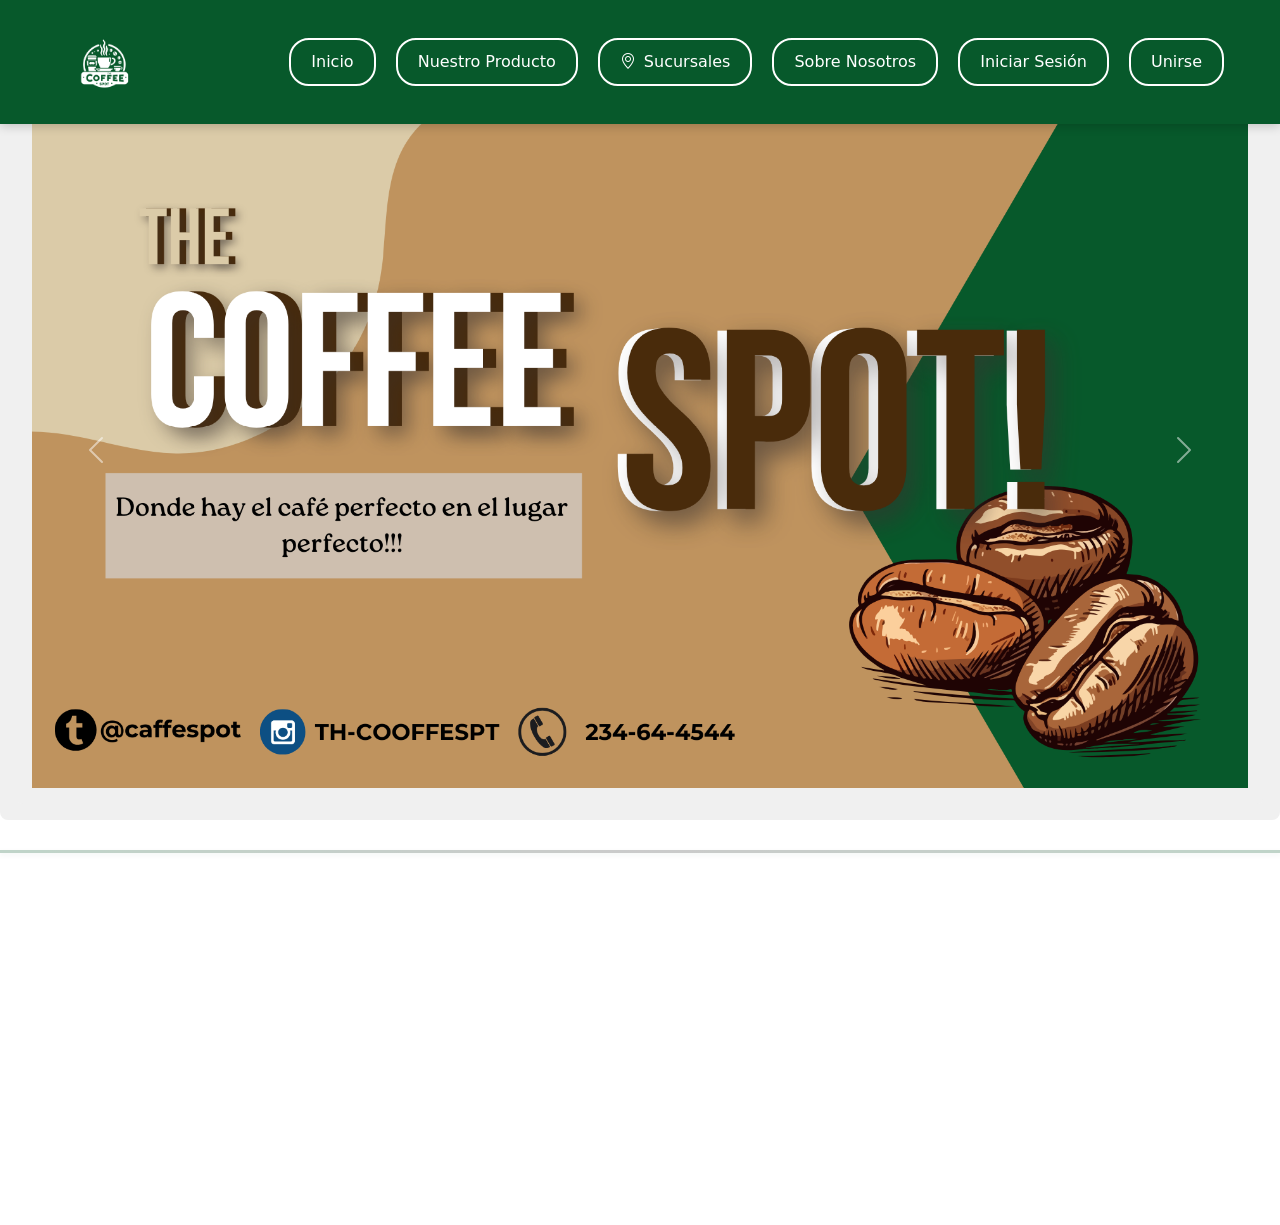
<file: index.html>
<!doctype html>
<html lang="es">
  <head>
    <meta charset="UTF-8" />
    <meta name="viewport" content="width=device-width, initial-scale=1.0" />
    <link rel="icon" type="image/png" href="IMG/LOGO OFICIAL.png" />
    <title>HOME | The Coffe SPOT!</title>
    <link rel="stylesheet" href="CSS/style.css" />
    <link
      rel="stylesheet"
      href="https://cdn.jsdelivr.net/npm/bootstrap-icons@1.11.3/font/bootstrap-icons.min.css"
    />
    <link
      href="https://cdn.jsdelivr.net/npm/bootstrap@5.3.3/dist/css/bootstrap.min.css"
      rel="stylesheet"
      integrity="sha384-QWTKZyjpPEjISv5WaRU9OFeRpok6YctnYmDr5pNlyT2bRjXh0JMhjY6hW+ALEwIH"
      crossorigin="anonymous"
    />
    <link
      rel="stylesheet"
      href="https://cdn.jsdelivr.net/npm/bootstrap-icons@1.11.3/font/bootstrap-icons.min.css"
    />
    <script
      src="https://cdn.jsdelivr.net/npm/bootstrap@5.3.3/dist/js/bootstrap.bundle.min.js"
      integrity="sha384-YvpcrYf0tY3lHB60NNkmXc5s9fDVZLESaAA55NDzOxhy9GkcIdslK1eN7N6jIeHz"
      crossorigin="anonymous"
    ></script>
  </head>
  <body>
    <header class="header">
      <div class="header-content">
        <div class="header-image">
          <img src="IMG/LOGO OFICIAL.png" alt="Imagen Header" />
        </div>
        <button class="nav-toggle" aria-label="Abrir menú">
          <i class="bi bi-list"></i>
        </button>
        <div class="nav-wrapper">
          <nav class="nav-menu">
            <a href="index.html">Inicio</a>
            <a href="productos.html">Nuestro Producto</a>
            <a href="sucursales.html"
              ><i class="bi bi-geo-alt"></i> Sucursales</a
            >
            <a href="nosotros.html">Sobre Nosotros</a>
            <a href="login.html">Iniciar Sesión</a>
            <a href="registro.html">Unirse</a>
          </nav>
        </div>
      </div>
    </header>
    <br />
    <br />
    <br />
    <section>
      <div class="grid-center">
        <div class="div-contenido">
          <div aling="flex-center">
            <div
              id="carouselExampleAutoplaying"
              class="carousel slide"
              data-bs-ride="carousel"
            >
              <div class="margin-center">
                <div class="div-contenido">
                  <div class="carousel-inner">
                    <div class="carousel-item active">
                      <img
                        src="IMG/1.png"
                        class="d-block mx-auto img-fluid"
                        alt="55"
                      />
                    </div>
                    <div class="carousel-item">
                      <img
                        src="IMG/2.png"
                        class="d-block mx-auto img-fluid"
                        alt="55"
                      />
                    </div>
                    <div class="carousel-item">
                      <img
                        src="IMG/3.png"
                        class="d-block mx-auto img-fluid"
                        alt="55"
                      />
                    </div>
                    <div class="carousel-item">
                      <img
                        src="IMG/4.png"
                        class="d-block mx-auto img-fluid"
                        alt="55"
                      />
                    </div>
                    <div class="carousel-item">
                      <img
                        src="IMG/5.png"
                        class="d-block mx-auto img-fluid"
                        alt="55"
                      />
                    </div>
                  </div>
                </div>
              </div>
            </div>

            <button
              class="carousel-control-prev"
              type="button"
              data-bs-target="#carouselExampleAutoplaying"
              data-bs-slide="prev"
            >
              <span
                class="carousel-control-prev-icon"
                aria-hidden="true"
              ></span>
              <span class="visually-hidden">Previous</span>
            </button>
            <button
              class="carousel-control-next"
              type="button"
              data-bs-target="#carouselExampleAutoplaying"
              data-bs-slide="next"
            >
              <span
                class="carousel-control-next-icon"
                aria-hidden="true"
              ></span>
              <span class="visually-hidden">Next</span>
            </button>
          </div>
        </div>
      </div>
    </section>

    <hr class="linea-final" />

    <footer class="footer">
      <div class="footer-content">
        <div class="footer-section">
          <h3>Contacto</h3>
          <p><i class="bi bi-geo-alt"></i> Dirección: Av. Principal #123</p>
          <p><i class="bi bi-telephone"></i> Teléfono: (01) 234-5678</p>
          <p><i class="bi bi-envelope"></i> Email: info@coffeespot.com</p>
        </div>

        <div class="footer-section">
          <h3>Enlaces Rápidos</h3>
          <ul>
            <li><a href="index.html">Inicio</a></li>
            <li><a href="productos.html">Productos</a></li>
            <li><a href="nosotros.html">Nosotros</a></li>
          </ul>
        </div>

        <div class="footer-section">
          <h3>Síguenos</h3>
          <div class="social-links">
            <a href="javascript:void(0)" aria-label="Facebook"
              ><i class="bi bi-facebook"></i
            ></a>
            <a href="javascript:void(0)" aria-label="Instagram"
              ><i class="bi bi-instagram"></i
            ></a>
            <a href="javascript:void(0)" aria-label="Twitter"
              ><i class="bi bi-twitter"></i
            ></a>
            <a href="javascript:void(0)" aria-label="WhatsApp"
              ><i class="bi bi-whatsapp"></i
            ></a>
          </div>
        </div>

        <div class="footer-section">
          <h3>Horario</h3>
          <p>Lunes a Viernes: 7:00 - 22:00</p>
          <p>Sábados: 8:00 - 23:00</p>
          <p>Domingos: 9:00 - 21:00</p>
        </div>
      </div>

      <hr class="footer-divider" />

      <div class="footer-bottom">
        <div class="footer-legal">
          <a href="#">Política de Privacidad</a>
          <a href="#">Términos y Condiciones</a>
          <a href="#">Política de Cookies</a>
        </div>
        <p class="copyright">
          © 2024 The Coffee SPOT. Todos los derechos reservados.
        </p>
      </div>
    </footer>
    <script src="js/main.js"></script>
  </body>
</html>
</file>
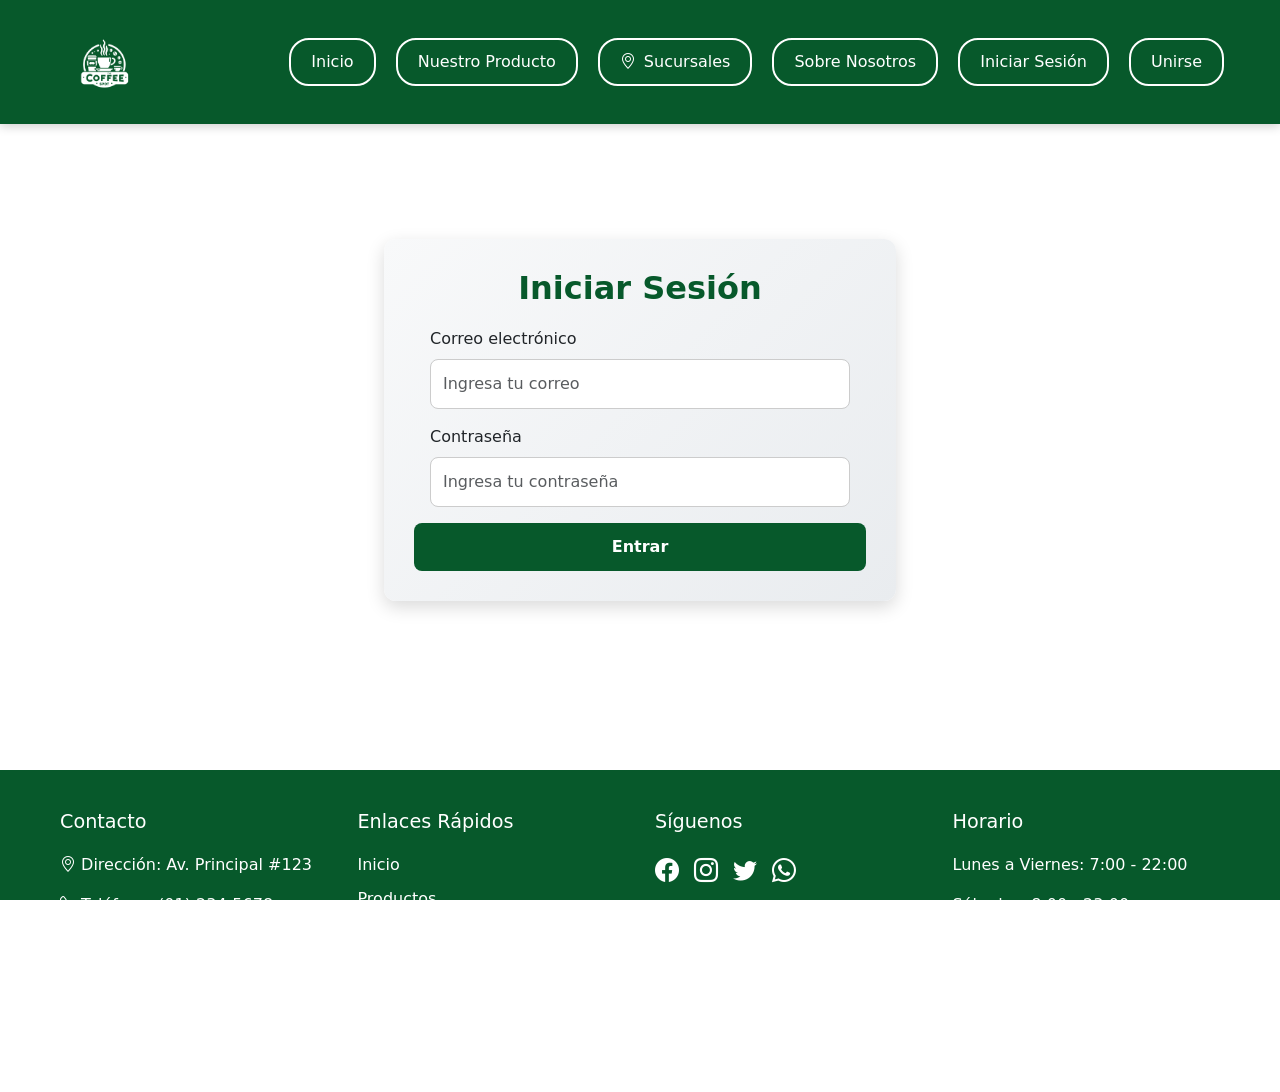
<file: login.html>
<!doctype html>
<html lang="es">
  <head>
    <meta charset="UTF-8" />
    <meta name="viewport" content="width=device-width, initial-scale=1.0" />
    <link rel="icon" type="image/png" href="IMG/LOGO OFICIAL.png" />
    <title>Sobre Nosotros | The Coffe SPOT!</title>
    <link rel="stylesheet" href="CSS/style.css" />
    <link rel="stylesheet" href="CSS/iniciarsesion.css" />
    <link
      href="https://cdn.jsdelivr.net/npm/bootstrap@5.3.0/dist/css/bootstrap.min.css"
      rel="stylesheet"
    />
    <link
      rel="stylesheet"
      href="https://cdn.jsdelivr.net/npm/bootstrap-icons@1.11.3/font/bootstrap-icons.min.css"
    />
    <link
      href="https://cdn.jsdelivr.net/npm/bootstrap@5.3.3/dist/css/bootstrap.min.css"
      rel="stylesheet"
      integrity="sha384-QWTKZyjpPEjISv5WaRU9OFeRpok6YctnYmDr5pNlyT2bRjXh0JMhjY6hW+ALEwIH"
      crossorigin="anonymous"
    />
    <link
      rel="stylesheet"
      href="https://cdn.jsdelivr.net/npm/bootstrap-icons@1.11.3/font/bootstrap-icons.min.css"
    />
    <script
      src="https://cdn.jsdelivr.net/npm/bootstrap@5.3.3/dist/js/bootstrap.bundle.min.js"
      integrity="sha384-YvpcrYf0tY3lHB60NNkmXc5s9fDVZLESaAA55NDzOxhy9GkcIdslK1eN7N6jIeHz"
      crossorigin="anonymous"
    ></script>
  </head>
  <body>
    <header class="header">
      <div class="header-content">
        <div class="header-image">
          <img src="IMG/LOGO OFICIAL.png" alt="Imagen Header" />
        </div>
        <button class="nav-toggle" aria-label="Abrir menú">
          <i class="bi bi-list"></i>
        </button>
        <div class="nav-wrapper">
          <nav class="nav-menu">
            <a href="index.html">Inicio</a>
            <a href="productos.html">Nuestro Producto</a>
            <a href="sucursales.html"
              ><i class="bi bi-geo-alt"></i> Sucursales</a
            >
            <a href="nosotros.html">Sobre Nosotros</a>
            <a href="login.html">Iniciar Sesión</a>
            <a href="registro.html">Unirse</a>
          </nav>
        </div>
      </div>
    </header>
    <div class="main-container">
      <form class="formulario">
        <h2>Iniciar Sesión</h2>
        <div class="m-3">
          <label for="email" class="form-label">Correo electrónico</label>
          <input
            type="email"
            class="form-control"
            id="email"
            placeholder="Ingresa tu correo"
          />
        </div>
        <div class="m-3">
          <label for="password" class="form-label">Contraseña</label>
          <input
            type="password"
            class="form-control"
            id="password"
            placeholder="Ingresa tu contraseña"
          />
        </div>
        <button type="submit" class="btn">Entrar</button>
      </form>
    </div>
    <footer class="footer">
      <div class="footer-content">
        <div class="footer-section">
          <h3>Contacto</h3>
          <p><i class="bi bi-geo-alt"></i> Dirección: Av. Principal #123</p>
          <p><i class="bi bi-telephone"></i> Teléfono: (01) 234-5678</p>
          <p><i class="bi bi-envelope"></i> Email: info@coffeespot.com</p>
        </div>

        <div class="footer-section">
          <h3>Enlaces Rápidos</h3>
          <ul>
            <li><a href="index.html">Inicio</a></li>
            <li><a href="productos.html">Productos</a></li>
            <li><a href="nosotros.html">Nosotros</a></li>
          </ul>
        </div>

        <div class="footer-section">
          <h3>Síguenos</h3>
          <div class="social-links">
            <a href="javascript:void(0)" aria-label="Facebook"
              ><i class="bi bi-facebook"></i
            ></a>
            <a href="javascript:void(0)" aria-label="Instagram"
              ><i class="bi bi-instagram"></i
            ></a>
            <a href="javascript:void(0)" aria-label="Twitter"
              ><i class="bi bi-twitter"></i
            ></a>
            <a href="javascript:void(0)" aria-label="WhatsApp"
              ><i class="bi bi-whatsapp"></i
            ></a>
          </div>
        </div>

        <div class="footer-section">
          <h3>Horario</h3>
          <p>Lunes a Viernes: 7:00 - 22:00</p>
          <p>Sábados: 8:00 - 23:00</p>
          <p>Domingos: 9:00 - 21:00</p>
        </div>
      </div>

      <hr class="footer-divider" />

      <div class="footer-bottom">
        <div class="footer-legal">
          <a href="#">Política de Privacidad</a>
          <a href="#">Términos y Condiciones</a>
          <a href="#">Política de Cookies</a>
        </div>
        <p class="copyright">
          © 2024 The Coffee SPOT. Todos los derechos reservados.
        </p>
      </div>
    </footer>
    <script src="js/main.js"></script>
  </body>
</html>
</file>
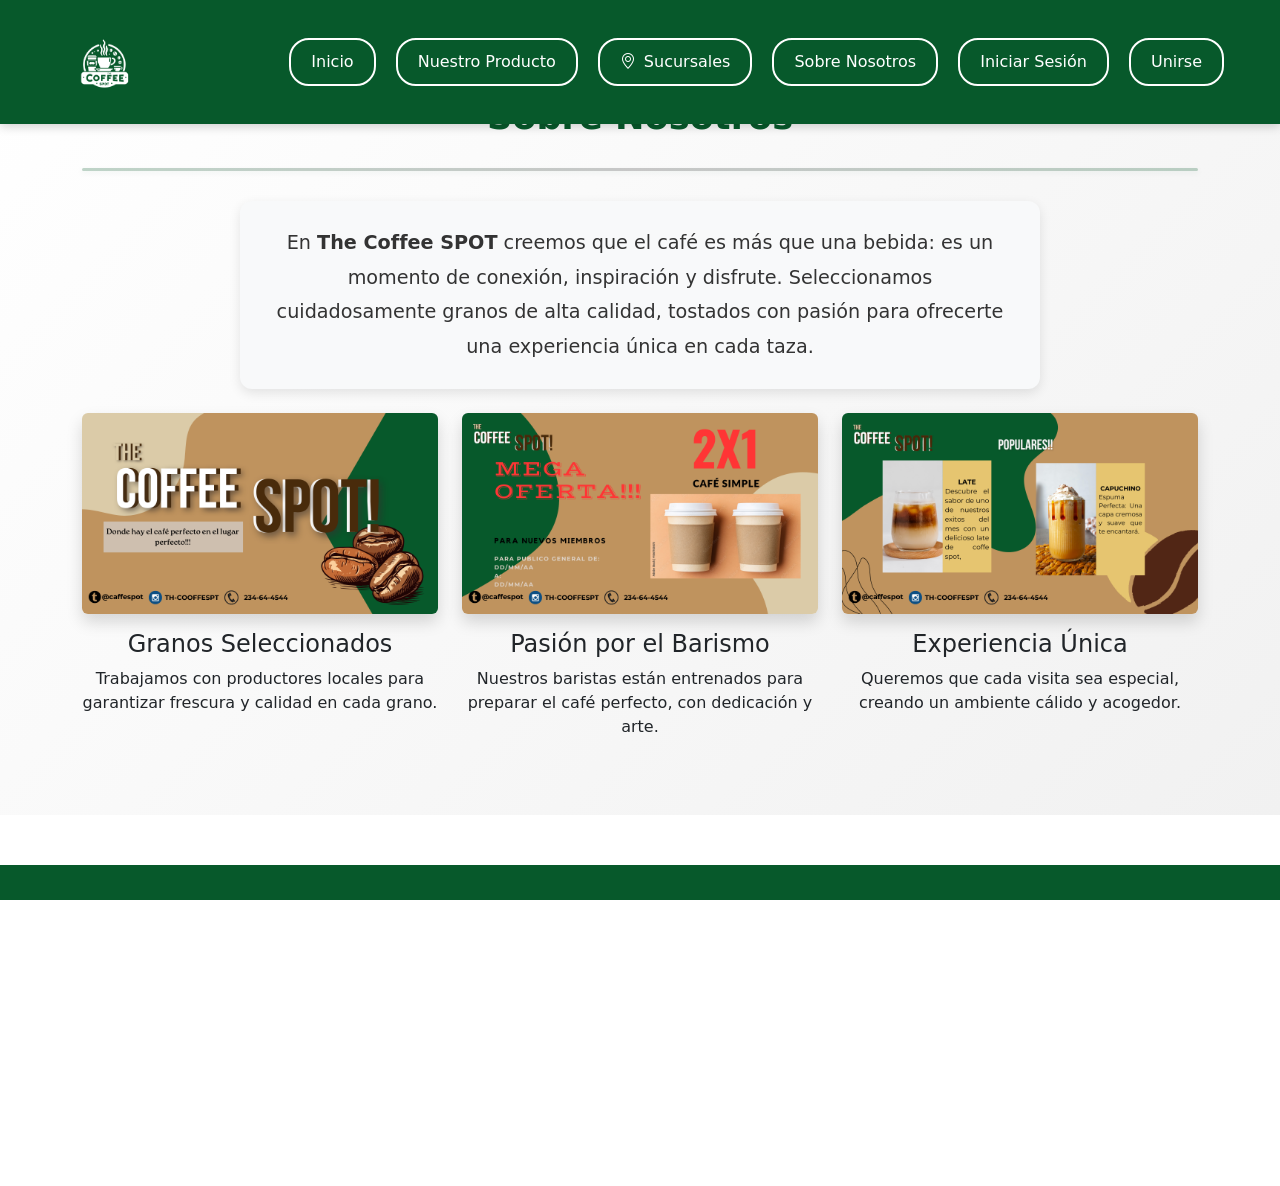
<file: nosotros.html>
<!doctype html>
<html lang="es">
  <head>
    <meta charset="UTF-8" />
    <meta name="viewport" content="width=device-width, initial-scale=1.0" />
    <link rel="icon" type="image/png" href="IMG/LOGO OFICIAL.png" />
    <title>Sobre Nosotros | The Coffe SPOT!</title>
    <link rel="stylesheet" href="CSS/nosotros.css" />
    <link
      href="https://cdn.jsdelivr.net/npm/bootstrap@5.3.3/dist/css/bootstrap.min.css"
      rel="stylesheet"
    />
    <link rel="stylesheet" href="CSS/style.css" />
    <link
      rel="stylesheet"
      href="https://cdn.jsdelivr.net/npm/bootstrap-icons@1.11.3/font/bootstrap-icons.min.css"
    />
    <link
      href="https://cdn.jsdelivr.net/npm/bootstrap@5.3.3/dist/css/bootstrap.min.css"
      rel="stylesheet"
      integrity="sha384-QWTKZyjpPEjISv5WaRU9OFeRpok6YctnYmDr5pNlyT2bRjXh0JMhjY6hW+ALEwIH"
      crossorigin="anonymous"
    />
    <link
      rel="stylesheet"
      href="https://cdn.jsdelivr.net/npm/bootstrap-icons@1.11.3/font/bootstrap-icons.min.css"
    />
    <script
      src="https://cdn.jsdelivr.net/npm/bootstrap@5.3.3/dist/js/bootstrap.bundle.min.js"
      integrity="sha384-YvpcrYf0tY3lHB60NNkmXc5s9fDVZLESaAA55NDzOxhy9GkcIdslK1eN7N6jIeHz"
      crossorigin="anonymous"
    ></script>
  </head>
  <body>
    <header class="header">
      <div class="header-content">
        <div class="header-image">
          <img src="IMG/LOGO OFICIAL.png" alt="Imagen Header" />
        </div>
        <button class="nav-toggle" aria-label="Abrir menú">
          <i class="bi bi-list"></i>
        </button>
        <div class="nav-wrapper">
          <nav class="nav-menu">
            <a href="index.html">Inicio</a>
            <a href="productos.html">Nuestro Producto</a>
            <a href="sucursales.html"
              ><i class="bi bi-geo-alt"></i> Sucursales</a
            >
            <a href="nosotros.html">Sobre Nosotros</a>
            <a href="login.html">Iniciar Sesión</a>
            <a href="registro.html">Unirse</a>
          </nav>
        </div>
      </div>
    </header>

    <section id="nosotros" class="nosotros-section pt-5 mt-5">
      <div class="container text-center">
        <h2 class="titulo-nosotros">Sobre Nosotros</h2>
        <hr class="linea-final" />

        <p class="texto-nosotros">
          En <strong>The Coffee SPOT</strong> creemos que el café es más que una
          bebida: es un momento de conexión, inspiración y disfrute.
          Seleccionamos cuidadosamente granos de alta calidad, tostados con
          pasión para ofrecerte una experiencia única en cada taza.
        </p>

        <div class="row mt-4">
          <div class="col-md-4">
            <img
              src="IMG/1.png"
              alt="Granos de café"
              class="img-fluid rounded shadow"
            />
            <h4 class="mt-3">Granos Seleccionados</h4>
            <p>
              Trabajamos con productores locales para garantizar frescura y
              calidad en cada grano.
            </p>
          </div>
          <div class="col-md-4">
            <img
              src="IMG/2.png"
              alt="Barista preparando café"
              class="img-fluid rounded shadow"
            />
            <h4 class="mt-3">Pasión por el Barismo</h4>
            <p>
              Nuestros baristas están entrenados para preparar el café perfecto,
              con dedicación y arte.
            </p>
          </div>
          <div class="col-md-4">
            <img
              src="IMG/3.png"
              alt="Clientes disfrutando café"
              class="img-fluid rounded shadow"
            />
            <h4 class="mt-3">Experiencia Única</h4>
            <p>
              Queremos que cada visita sea especial, creando un ambiente cálido
              y acogedor.
            </p>
          </div>
        </div>
      </div>
    </section>
    <footer class="footer">
      <div class="footer-content">
        <div class="footer-section">
          <h3>Contacto</h3>
          <p><i class="bi bi-geo-alt"></i> Dirección: Av. Principal #123</p>
          <p><i class="bi bi-telephone"></i> Teléfono: (01) 234-5678</p>
          <p><i class="bi bi-envelope"></i> Email: info@coffeespot.com</p>
        </div>

        <div class="footer-section">
          <h3>Enlaces Rápidos</h3>
          <ul>
            <li><a href="index.html">Inicio</a></li>
            <li><a href="productos.html">Productos</a></li>
            <li><a href="nosotros.html">Nosotros</a></li>
          </ul>
        </div>

        <div class="footer-section">
          <h3>Síguenos</h3>
          <div class="social-links">
            <a href="javascript:void(0)" aria-label="Facebook"
              ><i class="bi bi-facebook"></i
            ></a>
            <a href="javascript:void(0)" aria-label="Instagram"
              ><i class="bi bi-instagram"></i
            ></a>
            <a href="javascript:void(0)" aria-label="Twitter"
              ><i class="bi bi-twitter"></i
            ></a>
            <a href="javascript:void(0)" aria-label="WhatsApp"
              ><i class="bi bi-whatsapp"></i
            ></a>
          </div>
        </div>

        <div class="footer-section">
          <h3>Horario</h3>
          <p>Lunes a Viernes: 7:00 - 22:00</p>
          <p>Sábados: 8:00 - 23:00</p>
          <p>Domingos: 9:00 - 21:00</p>
        </div>
      </div>

      <hr class="footer-divider" />

      <div class="footer-bottom">
        <div class="footer-legal">
          <a href="#">Política de Privacidad</a>
          <a href="#">Términos y Condiciones</a>
          <a href="#">Política de Cookies</a>
        </div>
        <p class="copyright">
          © 2024 The Coffee SPOT. Todos los derechos reservados.
        </p>
      </div>
    </footer>
    <script src="js/main.js"></script>
  </body>
</html>
</file>
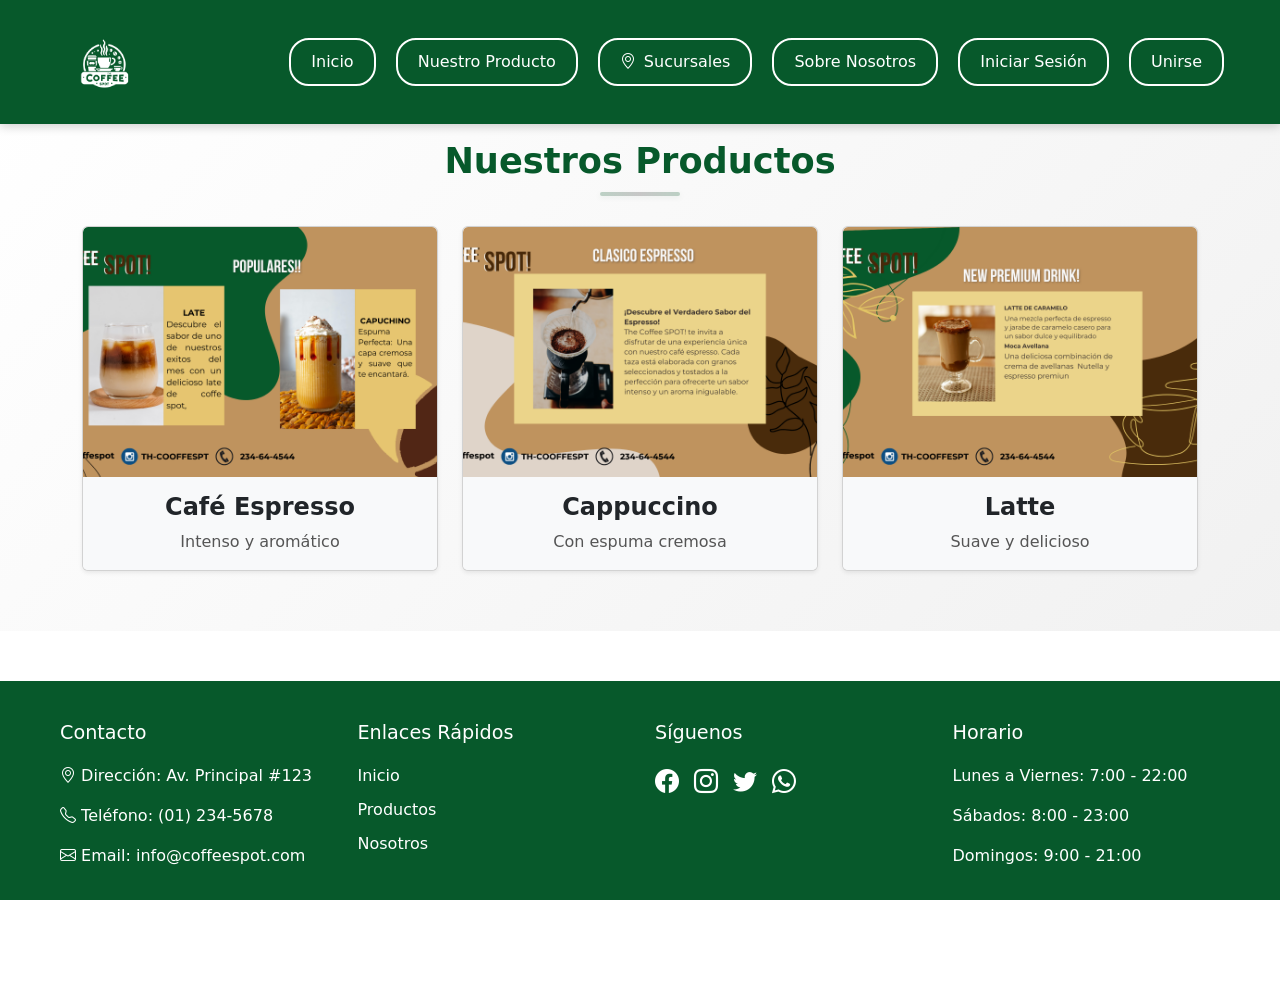
<file: productos.html>
<!doctype html>
<html lang="es">
  <head>
    <meta charset="UTF-8" />
    <meta name="viewport" content="width=device-width, initial-scale=1.0" />
    <link rel="icon" type="image/png" href="IMG/LOGO OFICIAL.png" />
    <title>Nuestros Productos | The Coffe SPOT!</title>
    <link rel="stylesheet" href="CSS/style.css" />
    <link rel="stylesheet" href="CSS/productos.css" />
    <link
      href="https://cdn.jsdelivr.net/npm/bootstrap@5.3.3/dist/css/bootstrap.min.css"
      rel="stylesheet"
    />
    <link
      rel="stylesheet"
      href="https://cdn.jsdelivr.net/npm/bootstrap-icons@1.11.3/font/bootstrap-icons.min.css"
    />
  </head>
  <body>
    <header class="header">
      <div class="header-content">
        <div class="header-image">
          <img src="IMG/LOGO OFICIAL.png" alt="Imagen Header" />
        </div>
        <button class="nav-toggle" aria-label="Abrir menú">
          <i class="bi bi-list"></i>
        </button>
        <div class="nav-wrapper">
          <nav class="nav-menu">
            <a href="index.html">Inicio</a>
            <a href="productos.html">Nuestro Producto</a>
            <a href="sucursales.html"
              ><i class="bi bi-geo-alt"></i> Sucursales</a
            >
            <a href="nosotros.html">Sobre Nosotros</a>
            <a href="login.html">Iniciar Sesión</a>
            <a href="registro.html">Unirse</a>
          </nav>
        </div>
      </div>
    </header>

    <section id="productos" class="productos-section">
      <div class="container text-center">
        <h2 class="titulo-productos">Nuestros Productos</h2>
        <hr class="linea-final" />

        <div class="row productos-grid">
          <div class="col-md-4">
            <div class="producto card shadow-sm">
              <img src="IMG/3.png" class="card-img-top" alt="Café Espresso" />
              <div class="card-body">
                <h4 class="card-title">Café Espresso</h4>
                <p class="card-text">Intenso y aromático</p>
              </div>
            </div>
          </div>

          <div class="col-md-4">
            <div class="producto card shadow-sm">
              <img src="IMG/4.png" class="card-img-top" alt="Cappuccino" />
              <div class="card-body">
                <h4 class="card-title">Cappuccino</h4>
                <p class="card-text">Con espuma cremosa</p>
              </div>
            </div>
          </div>

          <div class="col-md-4">
            <div class="producto card shadow-sm">
              <img src="IMG/5.png" class="card-img-top" alt="Latte" />
              <div class="card-body">
                <h4 class="card-title">Latte</h4>
                <p class="card-text">Suave y delicioso</p>
              </div>
            </div>
          </div>
        </div>
      </div>
    </section>
    <footer class="footer">
      <div class="footer-content">
        <div class="footer-section">
          <h3>Contacto</h3>
          <p><i class="bi bi-geo-alt"></i> Dirección: Av. Principal #123</p>
          <p><i class="bi bi-telephone"></i> Teléfono: (01) 234-5678</p>
          <p><i class="bi bi-envelope"></i> Email: info@coffeespot.com</p>
        </div>

        <div class="footer-section">
          <h3>Enlaces Rápidos</h3>
          <ul>
            <li><a href="index.html">Inicio</a></li>
            <li><a href="productos.html">Productos</a></li>
            <li><a href="nosotros.html">Nosotros</a></li>
          </ul>
        </div>

        <div class="footer-section">
          <h3>Síguenos</h3>
          <div class="social-links">
            <a href="javascript:void(0)" aria-label="Facebook"
              ><i class="bi bi-facebook"></i
            ></a>
            <a href="javascript:void(0)" aria-label="Instagram"
              ><i class="bi bi-instagram"></i
            ></a>
            <a href="javascript:void(0)" aria-label="Twitter"
              ><i class="bi bi-twitter"></i
            ></a>
            <a href="javascript:void(0)" aria-label="WhatsApp"
              ><i class="bi bi-whatsapp"></i
            ></a>
          </div>
        </div>

        <div class="footer-section">
          <h3>Horario</h3>
          <p>Lunes a Viernes: 7:00 - 22:00</p>
          <p>Sábados: 8:00 - 23:00</p>
          <p>Domingos: 9:00 - 21:00</p>
        </div>
      </div>

      <hr class="footer-divider" />

      <div class="footer-bottom">
        <div class="footer-legal">
          <a href="#">Política de Privacidad</a>
          <a href="#">Términos y Condiciones</a>
          <a href="#">Política de Cookies</a>
        </div>
        <p class="copyright">
          © 2024 The Coffee SPOT. Todos los derechos reservados.
        </p>
      </div>
    </footer>
    <script src="js/main.js"></script>
  </body>
</html>
</file>
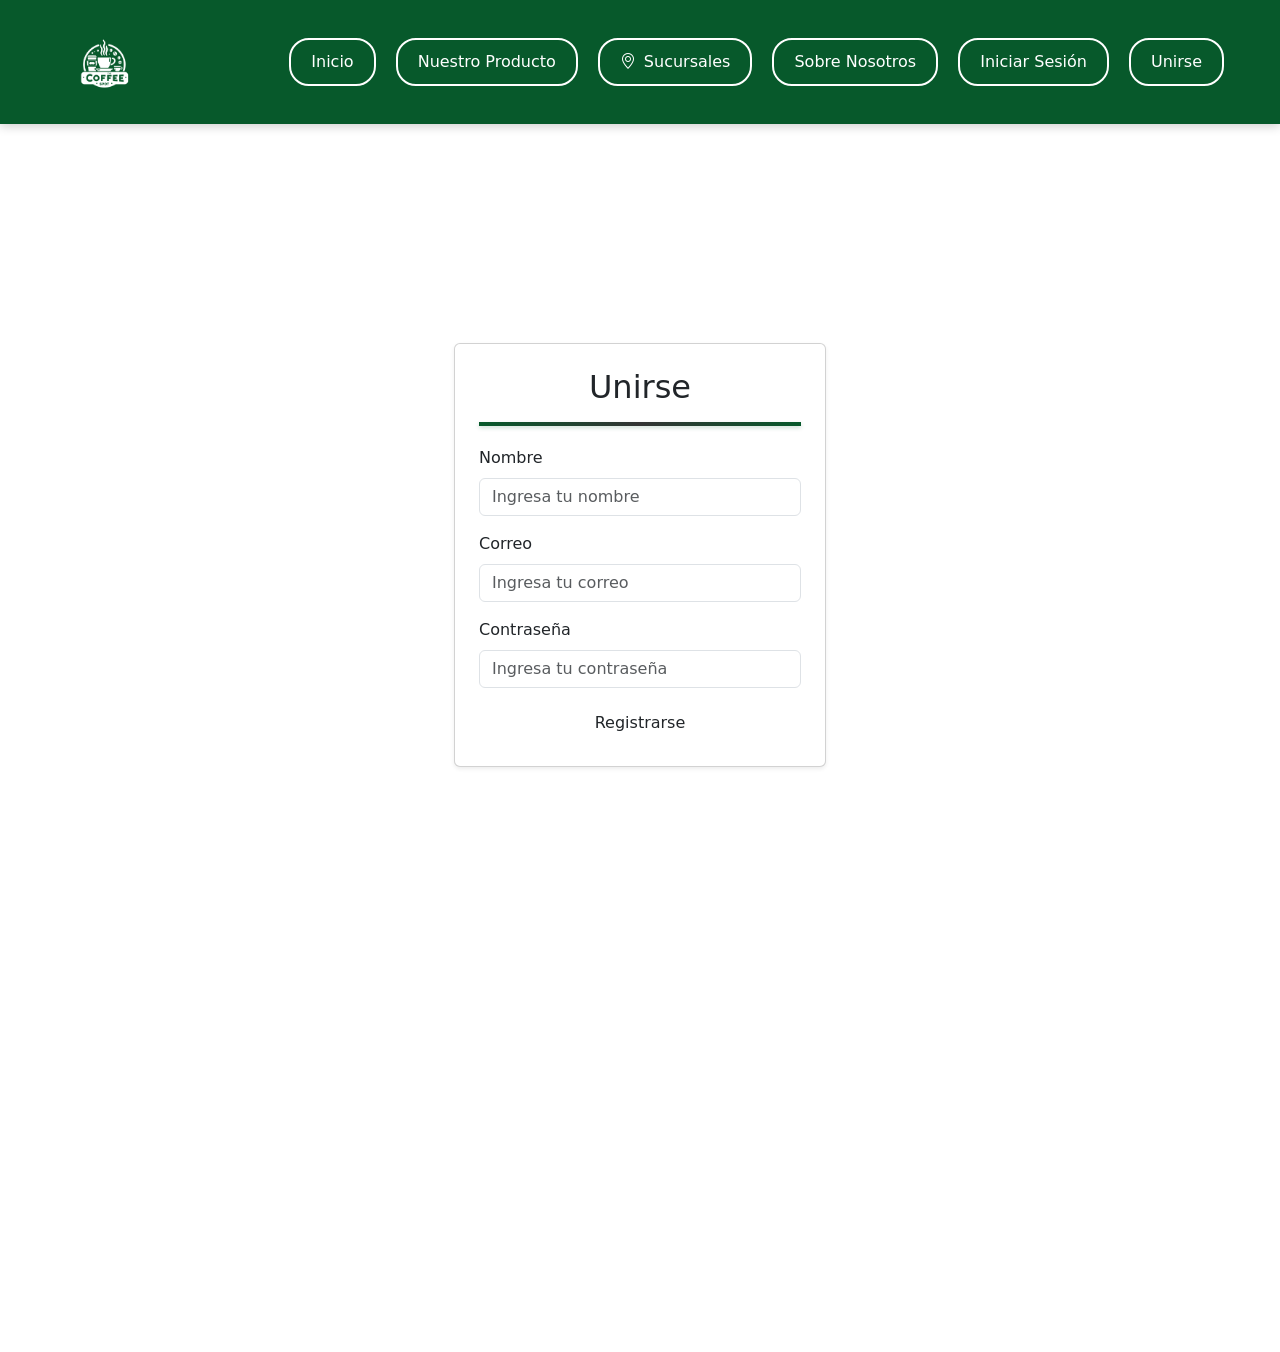
<file: registro.html>
<!doctype html>
<html lang="es">
  <head>
    <meta charset="UTF-8" />
    <meta name="viewport" content="width=device-width, initial-scale=1.0" />
    <link rel="icon" type="image/png" href="IMG/LOGO OFICIAL.png" />
    <title>Registro | The Coffe SPOT!</title>
    <link rel="stylesheet" href="CSS/style.css" />
    <link rel="stylesheet" href="CSS/registro.css" />
    <link
      href="https://cdn.jsdelivr.net/npm/bootstrap@5.3.3/dist/css/bootstrap.min.css"
      rel="stylesheet"
    />
    <link
      rel="stylesheet"
      href="https://cdn.jsdelivr.net/npm/bootstrap-icons@1.11.3/font/bootstrap-icons.min.css"
    />
    <link
      href="https://cdn.jsdelivr.net/npm/bootstrap@5.3.3/dist/css/bootstrap.min.css"
      rel="stylesheet"
      integrity="sha384-QWTKZyjpPEjISv5WaRU9OFeRpok6YctnYmDr5pNlyT2bRjXh0JMhjY6hW+ALEwIH"
      crossorigin="anonymous"
    />
    <link
      rel="stylesheet"
      href="https://cdn.jsdelivr.net/npm/bootstrap-icons@1.11.3/font/bootstrap-icons.min.css"
    />
    <script
      src="https://cdn.jsdelivr.net/npm/bootstrap@5.3.3/dist/js/bootstrap.bundle.min.js"
      integrity="sha384-YvpcrYf0tY3lHB60NNkmXc5s9fDVZLESaAA55NDzOxhy9GkcIdslK1eN7N6jIeHz"
      crossorigin="anonymous"
    ></script>
  </head>
  <body>
    <header class="header">
      <div class="header-content">
        <div class="header-image">
          <img src="IMG/LOGO OFICIAL.png" alt="Imagen Header" />
        </div>
        <button class="nav-toggle" aria-label="Abrir menú">
          <i class="bi bi-list"></i>
        </button>
        <div class="nav-wrapper">
          <nav class="nav-menu">
            <a href="index.html">Inicio</a>
            <a href="productos.html">Nuestro Producto</a>
            <a href="sucursales.html"
              ><i class="bi bi-geo-alt"></i> Sucursales</a
            >
            <a href="nosotros.html">Sobre Nosotros</a>
            <a href="login.html">Iniciar Sesión</a>
            <a href="registro.html">Unirse</a>
          </nav>
        </div>
      </div>
    </header>
    <section
      id="registro"
      class="container d-flex justify-content-center align-items-center min-vh-100"
    >
      <div class="col-12 col-md-6 col-lg-4">
        <div class="card p-4 shadow-sm">
          <h2 class="text-center mb-3">Unirse</h2>
          <hr class="linea-final" />

          <form class="formulario">
            <div class="mb-3">
              <label for="nombre" class="form-label">Nombre</label>
              <input
                type="text"
                id="nombre"
                class="form-control"
                placeholder="Ingresa tu nombre"
                required
              />
            </div>

            <div class="mb-3">
              <label for="correo" class="form-label">Correo</label>
              <input
                type="email"
                id="correo"
                class="form-control"
                placeholder="Ingresa tu correo"
                required
              />
            </div>

            <div class="mb-3">
              <label for="password" class="form-label">Contraseña</label>
              <input
                type="password"
                id="password"
                class="form-control"
                placeholder="Ingresa tu contraseña"
                required
              />
            </div>

            <button type="submit" class="btn w-100">Registrarse</button>
          </form>
        </div>
      </div>
    </section>
    <footer class="footer">
      <div class="footer-content">
        <div class="footer-section">
          <h3>Contacto</h3>
          <p><i class="bi bi-geo-alt"></i> Dirección: Av. Principal #123</p>
          <p><i class="bi bi-telephone"></i> Teléfono: (01) 234-5678</p>
          <p><i class="bi bi-envelope"></i> Email: info@coffeespot.com</p>
        </div>

        <div class="footer-section">
          <h3>Enlaces Rápidos</h3>
          <ul>
            <li><a href="index.html">Inicio</a></li>
            <li><a href="productos.html">Productos</a></li>
            <li><a href="nosotros.html">Nosotros</a></li>
          </ul>
        </div>

        <div class="footer-section">
          <h3>Síguenos</h3>
          <div class="social-links">
            <a href="javascript:void(0)" aria-label="Facebook"
              ><i class="bi bi-facebook"></i
            ></a>
            <a href="javascript:void(0)" aria-label="Instagram"
              ><i class="bi bi-instagram"></i
            ></a>
            <a href="javascript:void(0)" aria-label="Twitter"
              ><i class="bi bi-twitter"></i
            ></a>
            <a href="javascript:void(0)" aria-label="WhatsApp"
              ><i class="bi bi-whatsapp"></i
            ></a>
          </div>
        </div>

        <div class="footer-section">
          <h3>Horario</h3>
          <p>Lunes a Viernes: 7:00 - 22:00</p>
          <p>Sábados: 8:00 - 23:00</p>
          <p>Domingos: 9:00 - 21:00</p>
        </div>
      </div>

      <hr class="footer-divider" />

      <div class="footer-bottom">
        <div class="footer-legal">
          <a href="#">Política de Privacidad</a>
          <a href="#">Términos y Condiciones</a>
          <a href="#">Política de Cookies</a>
        </div>
        <p class="copyright">
          © 2024 The Coffee SPOT. Todos los derechos reservados.
        </p>
      </div>
    </footer>
    <script src="https://cdn.jsdelivr.net/npm/bootstrap@5.3.3/dist/js/bootstrap.bundle.min.js"></script>
    <script src="js/main.js"></script>
  </body>
</html>
</file>
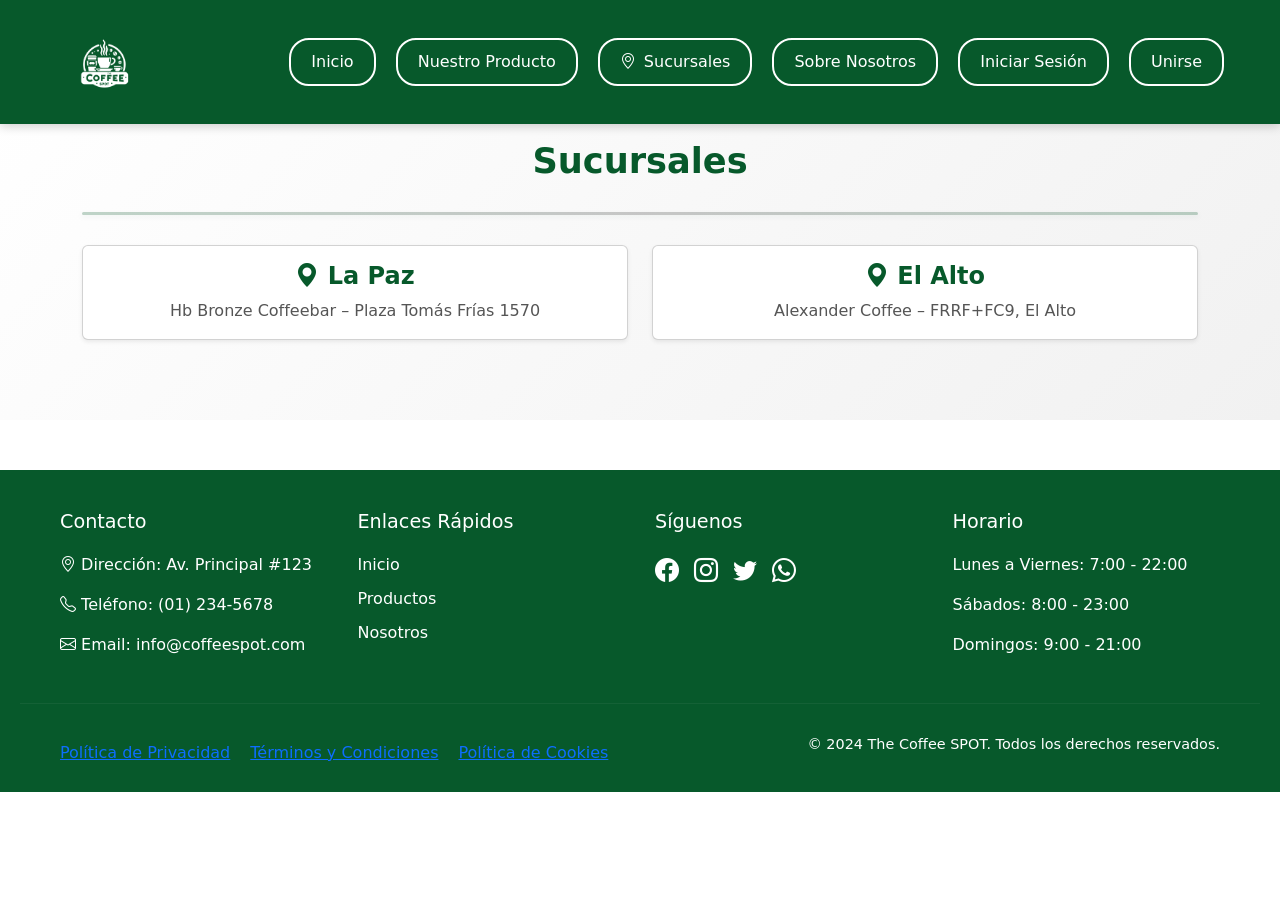
<file: sucursales.html>
<!doctype html>
<html lang="es">
  <head>
    <meta charset="UTF-8" />
    <meta name="viewport" content="width=device-width, initial-scale=1.0" />
    <link rel="icon" type="image/png" href="IMG/LOGO OFICIAL.png" />
    <title>Sucursales | The Coffe SPOT!</title>
    <link rel="stylesheet" href="CSS/sucursales.css" />
    <link rel="stylesheet" href="CSS/style.css" />
    <link
      href="https://cdn.jsdelivr.net/npm/bootstrap@5.3.3/dist/css/bootstrap.min.css"
      rel="stylesheet"
    />
    <link
      rel="stylesheet"
      href="https://cdn.jsdelivr.net/npm/bootstrap-icons@1.11.3/font/bootstrap-icons.min.css"
    />
  </head>
  <body>
    <header class="header">
      <div class="header-content">
        <div class="header-image">
          <img src="IMG/LOGO OFICIAL.png" alt="Imagen Header" />
        </div>
        <button class="nav-toggle" aria-label="Abrir menú">
          <i class="bi bi-list"></i>
        </button>
        <div class="nav-wrapper">
          <nav class="nav-menu">
            <a href="index.html">Inicio</a>
            <a href="productos.html">Nuestro Producto</a>
            <a href="sucursales.html"
              ><i class="bi bi-geo-alt"></i> Sucursales</a
            >
            <a href="nosotros.html">Sobre Nosotros</a>
            <a href="login.html">Iniciar Sesión</a>
            <a href="registro.html">Unirse</a>
          </nav>
        </div>
      </div>
    </header>

    <section id="sucursales" class="sucursales-section">
      <div class="container text-center">
        <h2 class="titulo-sucursales">Sucursales</h2>
        <hr class="linea-final" />

        <div class="row sucursales-grid">
          <div class="col-md-6">
            <div class="sucursal card shadow-sm">
              <div class="card-body">
                <h4>
                  <a
                    href="https://www.google.com/maps/place/Hb+Bronze+Coffeebar/@-16.498013,-68.13052"
                    target="_blank"
                  >
                    <i class="bi bi-geo-alt-fill"></i> La Paz
                  </a>
                </h4>
                <p>Hb Bronze Coffeebar – Plaza Tomás Frías 1570</p>
              </div>
            </div>
          </div>

          <div class="col-md-6">
            <div class="sucursal card shadow-sm">
              <div class="card-body">
                <h4>
                  <a
                    href="https://www.google.com/maps/place/Alexander+Coffee/@-16.5088441,-68.1763935"
                    target="_blank"
                  >
                    <i class="bi bi-geo-alt-fill"></i> El Alto
                  </a>
                </h4>
                <p>Alexander Coffee – FRRF+FC9, El Alto</p>
              </div>
            </div>
          </div>
        </div>
      </div>
    </section>
    <footer class="footer">
      <div class="footer-content">
        <div class="footer-section">
          <h3>Contacto</h3>
          <p><i class="bi bi-geo-alt"></i> Dirección: Av. Principal #123</p>
          <p><i class="bi bi-telephone"></i> Teléfono: (01) 234-5678</p>
          <p><i class="bi bi-envelope"></i> Email: info@coffeespot.com</p>
        </div>

        <div class="footer-section">
          <h3>Enlaces Rápidos</h3>
          <ul>
            <li><a href="index.html">Inicio</a></li>
            <li><a href="productos.html">Productos</a></li>
            <li><a href="nosotros.html">Nosotros</a></li>
          </ul>
        </div>

        <div class="footer-section">
          <h3>Síguenos</h3>
          <div class="social-links">
            <a href="javascript:void(0)" aria-label="Facebook"
              ><i class="bi bi-facebook"></i
            ></a>
            <a href="javascript:void(0)" aria-label="Instagram"
              ><i class="bi bi-instagram"></i
            ></a>
            <a href="javascript:void(0)" aria-label="Twitter"
              ><i class="bi bi-twitter"></i
            ></a>
            <a href="javascript:void(0)" aria-label="WhatsApp"
              ><i class="bi bi-whatsapp"></i
            ></a>
          </div>
        </div>

        <div class="footer-section">
          <h3>Horario</h3>
          <p>Lunes a Viernes: 7:00 - 22:00</p>
          <p>Sábados: 8:00 - 23:00</p>
          <p>Domingos: 9:00 - 21:00</p>
        </div>
      </div>

      <hr class="footer-divider" />

      <div class="footer-bottom">
        <div class="footer-legal">
          <a href="#">Política de Privacidad</a>
          <a href="#">Términos y Condiciones</a>
          <a href="#">Política de Cookies</a>
        </div>
        <p class="copyright">
          © 2024 The Coffee SPOT. Todos los derechos reservados.
        </p>
      </div>
    </footer>
    <script src="js/main.js"></script>
  </body>
</html>
</file>
<file: CSS/style.css>
* {
  margin: 0;
  padding: 0;
  box-sizing: border-box;
}

body {
  padding-top: 80px;
}

.header {
  position: fixed;
  top: 0;
  width: 100%;
  background-color: #07592b;
  z-index: 1000;
  min-height: 80px;
  display: flex;
  align-items: center;
  box-shadow: 0 2px 10px rgba(0, 0, 0, 0.2);
}
.header-image img {
  width: 90px;
  height: auto;
}
.header-content {
  display: flex;
  align-items: center;
  justify-content: space-between;
  padding: 1rem;
  width: 100%;
  max-width: 1200px;
  margin: 0 auto;
}

.nav-menu {
  display: flex;
  gap: 20px;
}

.nav-menu a {
  color: white;
  text-decoration: none;
  padding: 10px 20px;
  border: 2px solid white;
  border-radius: 20px;
  transition: all 0.3s;
  display: flex;
  justify-content: flex-start;
  gap: 8px;
  cursor: pointer;
}

.nav-menu a:hover,
.nav-menu a.active {
  background-color: white;
  color: #07592b;
}

.nav-menud {
  display: flex;
  gap: 20px;
}
.nav-menud a {
  color: white;
  text-decoration: none;
  padding: 10px 20px;
  border: 2px solid white;
  border-radius: 20px;
  transition: all 0.3s;
  display: flex;
  gap: 8px;
  cursor: pointer;
}

.nav-menud a:hover,
.nav-menud a.active {
  background-color: white;
  color: #07592b;
}

html,
body {
  margin: 0;
  padding: 0;
  overflow-x: hidden;
  overflow-y: auto;
  width: 100%;
  height: 100%;
}

.grid-center {
  display: center;
  min-height: 50vh;
}

.div-contenido {
  padding: 1rem;
  max-width: 100%;
  background-color: #f0f0f0;
  border-radius: 8px;
}
.margin-center {
  width: 100%;
  margin: 0 auto;
}

.linea-final {
  width: 100%;
  height: 2px;
  background-color: #333;
  margin: 20px 0;
  border: none;
}

.linea-final {
  width: 100%;
  height: 2px;
  background: linear-gradient(to right, transparent, #333, transparent);
  margin: 20px 0;
  border: none;
}

.linea-final {
  width: 100%;
  height: 1px;
  background-color: #333;
  margin: 20px 0;
  border: none;
  box-shadow: 0 2px 4px rgba(0, 0, 0, 0.1);
}

.linea-final {
  width: 100%;
  height: 3px;
  background-color: #07592b;
  margin: 30px 0;
  border: none;
  box-shadow: 0 2px 4px rgba(7, 89, 43, 0.2);
}

.footer {
  background-color: #07592b;
  color: white;
  padding: 40px 0 20px;
  margin-top: 50px;
}

.footer-content {
  max-width: 1200px;
  margin: 0 auto;
  display: flex;
  justify-content: space-between;
  flex-wrap: wrap;
  padding: 0 20px;
  gap: 30px;
}

.footer-section {
  flex: 1;
  min-width: 250px;
}

.footer-section h3 {
  margin-bottom: 20px;
  font-size: 1.2em;
}

.footer-section ul {
  list-style: none;
  padding: 0;
}

.footer-section ul li {
  margin-bottom: 10px;
}

.footer-section a {
  color: white;
  text-decoration: none;
  transition: color 0.3s;
}

.footer-section a:hover {
  color: #ddd;
}

.social-links {
  display: flex;
  gap: 15px;
}

.social-links a {
  font-size: 1.5em;
}

.footer-divider {
  border: none;
  height: 1px;
  background-color: rgba(255, 255, 255, 0.2);
  margin: 30px 20px;
}

.footer-bottom {
  max-width: 1200px;
  margin: 0 auto;
  padding: 0 20px;
  display: flex;
  justify-content: space-between;
  align-items: center;
  flex-wrap: wrap;
  gap: 20px;
}

.footer-legal {
  display: flex;
  gap: 20px;
}

.copyright {
  font-size: 0.9em;
}
@media (max-width: 768px) {
  .footer-content {
    flex-direction: column;
    gap: 40px;
  }

  .footer-section {
    text-align: center;
  }

  .social-links {
    justify-content: center;
  }

  .footer-bottom {
    flex-direction: column;
    text-align: center;
  }

  .footer-legal {
    flex-direction: column;
    gap: 10px;
  }
}

.nav-wrapper {
  display: flex;
  align-items: center;
  gap: 1rem;
  margin-left: auto;
}

.nav-toggle {
  display: none;
}

@media (max-width: 992px) {
  .nav-menu {
    gap: 10px;
  }

  .nav-menu a {
    padding: 8px 12px;
    font-size: 0.9rem;
  }
}

/* Media queries para responsividad */
@media (max-width: 768px) {
  body {
    padding-top: 90px;
  }

  .header {
    align-items: flex-start;
  }

  .header-content {
    flex-wrap: wrap;
    padding: 0.75rem 1rem;
  }

  .header-image img {
    width: 72px;
  }

  .nav-toggle {
    display: block;
    background: none;
    border: none;
    font-size: 1.5rem;
    cursor: pointer;
    color: white;
    margin-left: auto;
  }

  .nav-wrapper {
    display: none;
    width: 100%;
    margin-top: 0.75rem;
  }

  .nav-wrapper.active {
    display: block;
  }

  .nav-menu,
  .nav-menud {
    display: flex;
    flex-direction: column;
    align-items: stretch;
    width: 100%;
    gap: 8px;
  }

  .nav-menu a,
  .nav-menud a {
    width: 100%;
    justify-content: center;
    text-align: center;
    border-radius: 12px;
  }

  .footer-content {
    flex-direction: column;
    text-align: center;
  }

  .footer-section {
    width: 100%;
    margin-bottom: 2rem;
  }
}
.carousel-inner img {
  max-width: 100%;
  height: auto;
}
</file>
<file: CSS/iniciarsesion.css>
.main-container {
    padding-top: 120px;
    display: flex;
    justify-content: center;
    align-items: center;
    min-height: 80vh;
}

.formulario {
  width: 40%;
  margin: 50px auto;
  padding: 30px;
  background: linear-gradient(135deg, #f8f9fa, #e9ecef); /* fondo suave */
  border-radius: 12px;
  box-shadow: 0 6px 18px rgba(0,0,0,0.15);
}

.formulario h2 {
  text-align: center;
  margin-bottom: 20px;
  color: #07592B;
  font-weight: bold;
}

.formulario .form-control {
  padding: 12px;
  border-radius: 8px;
  border: 1px solid #ccc;
  transition: all 0.3s ease;
}

.formulario .form-control:focus {
  border-color: #07592B;
  box-shadow: 0 0 8px rgba(7, 89, 43, 0.4);
}

.formulario button {
  background-color: #07592B;
  color: #fff;
  padding: 12px;
  border: none;
  border-radius: 8px;
  font-weight: bold;
  width: 100%;
  transition: background-color 0.3s ease, transform 0.2s ease;
}

.formulario button:hover {
  background-color: #000000;
  color: white;
  transform: translateY(-2px);
}
</file>
<file: CSS/nosotros.css>
.titulo-nosotros {
  text-align: center;
  font-size: 2.2rem;
  color: #07592B;
  margin-bottom: 10px;
  font-weight: bold;
}
.linea-final {
  width: 80px;
  height: 4px;
  background-color: #07592B;
  border: none;
  margin: 0 auto 30px auto;
  border-radius: 2px;
}
.texto-nosotros {
  text-align: center;
  font-size: 1.2rem;
  max-width: 800px;
  margin: auto;
  line-height: 1.8;
  color: #333;
  background-color: #f8f9fa;
  padding: 25px;
  border-radius: 12px;
  box-shadow: 0 4px 12px rgba(0,0,0,0.1);
}
.nosotros-section {
  padding: 60px 20px;
  padding-top: 100px;
  margin-top: 20px;
  background: linear-gradient(135deg, #ffffff, #f1f1f1);
}

.nosotros-section img {
  transition: transform 0.3s ease;
}

.nosotros-section img:hover {
  transform: scale(1.05);
}
</file>
<file: CSS/productos.css>
body{
    padding-top: 80px;
}

.titulo-productos {
  text-align: center;
  font-size: 2.2rem;
  color: #07592B; 
  margin-bottom: 10px;
  font-weight: bold;
}

.linea-final {
  width: 80px;
  height: 4px;
  background-color: #07592B;
  border: none;
  margin: 0 auto 30px auto;
  border-radius: 2px;
}

.productos-section {
  padding: 60px 20px;
  background: linear-gradient(135deg, #ffffff, #f1f1f1);
}

.producto {
  border-radius: 12px;
  overflow: hidden;
  transition: transform 0.3s ease, box-shadow 0.3s ease;
}

.producto img {
  height: 250px;
  object-fit: cover;
}

.producto:hover {
  transform: translateY(-5px);
  box-shadow: 0 8px 20px rgba(0,0,0,0.15);
}

.card-body {
  background-color: #f8f9fa;
  padding: 20px;
}

.card-title {
  color: #07592B;
  font-weight: bold;
}

.card-text {
  color: #555;
}
</file>
<file: CSS/registro.css>
body{
    padding-top: 80px;
}
#registro {
    padding-top: 100px;
    padding-bottom: 50px;
}
.card {
    background-color: #f8f9fa;
    border-radius: 15px;
    border: none;
}
.form-control {
    border-radius: 8px;
    padding: 10px;
}
.linea-final {
    width: 100%;
    height: 4px;
    background-color: #07592b;
    margin: 0 auto 20px;
    border: none;
    opacity: 1;
}
</file>
<file: CSS/sucursales.css>
body{
    padding-top: 80px !important;
}

.titulo-sucursales {
  text-align: center;
  font-size: 2.2rem;
  color: #07592B;
  margin-bottom: 10px;
  font-weight: bold;
}

.linea-final {
  width: 80px;
  height: 4px;
  background-color: #07592B;
  border: none;
  margin: 0 auto 30px auto;
  border-radius: 2px;
}

.sucursales-section {
  padding: 60px 20px;
  background: linear-gradient(135deg, #ffffff, #f1f1f1);
}

.sucursal {
  border-radius: 12px;
  transition: transform 0.3s ease, box-shadow 0.3s ease;
  margin-bottom: 20px;
}

.sucursal:hover {
  transform: translateY(-5px);
  box-shadow: 0 8px 20px rgba(0,0,0,0.15);
}

.sucursal h4 a {
  color: #07592B;
  text-decoration: none;
  font-weight: bold;
}

.sucursal h4 a:hover {
  color: #0a7a3b;
  text-decoration: underline;
}

.sucursal p {
  color: #555;
  margin: 0;
}
</file>
